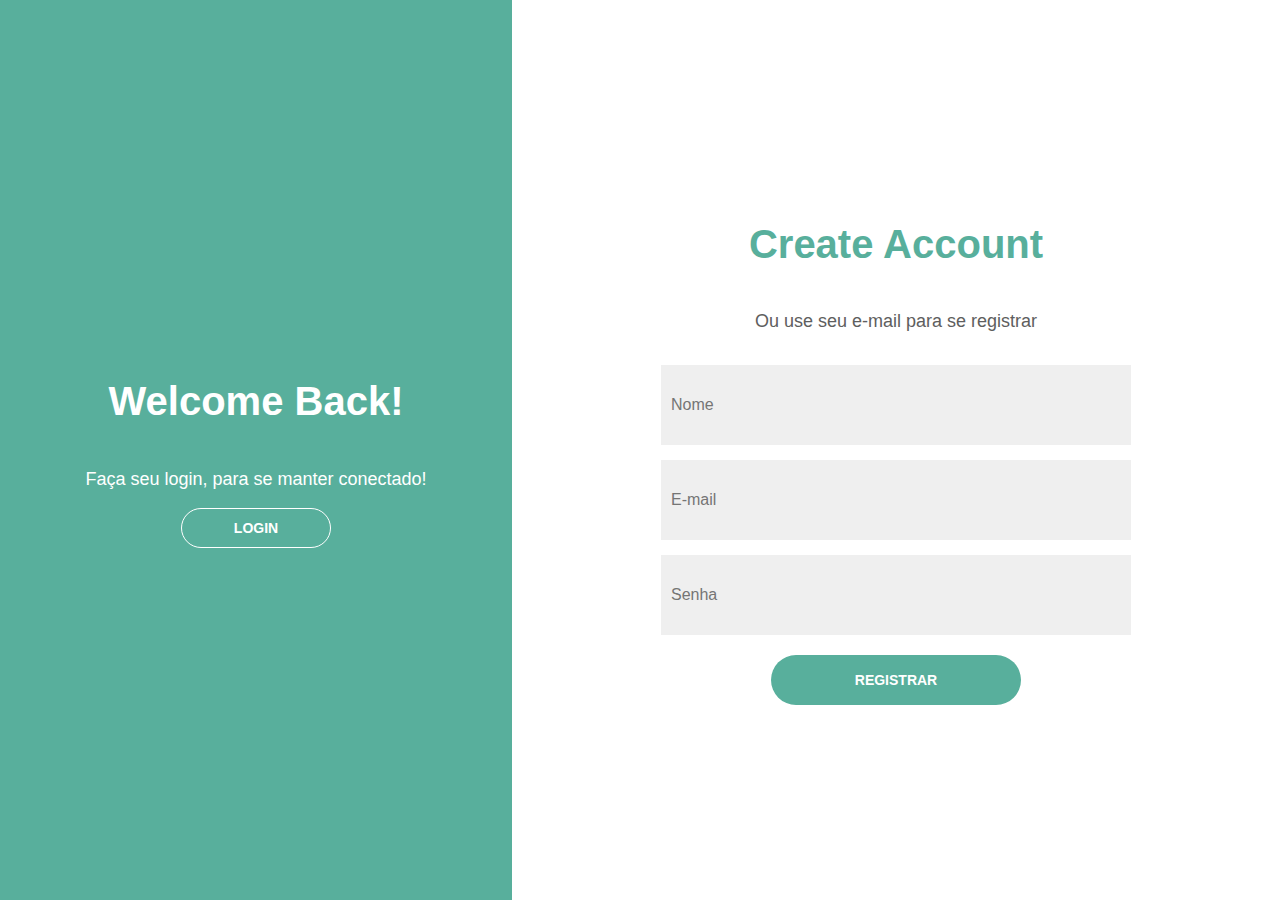
<file: index.html>
<!DOCTYPE html>
<html lang="en">
<head>
    <link rel="stylesheet" href="style.css">
    <meta charset="UTF-8">
    <meta name="viewport" content="width=device-width, initial-scale=1.0">
    <title>Document</title>
</head>
<body>
    <div class="container">
        <div class="esquerda">
            <h1>Welcome Back!</h1>
            <p>Faça seu login, para se manter conectado!</p>
            <a href="./login/index.html">
                <button>LOGIN</button>
            </a>
        </div>
        <div class="direita">
            <div class="card">
                <div class="topo">
                    <h1>Create Account</h1>
                </div>
                <div class="meio">
                    <p>Ou use seu e-mail para se registrar</p>
                    <input type="text" placeholder="Nome">
                    <input type="email" name="" id="" placeholder="E-mail">
                    <input type="password" name="" id="" placeholder="Senha">
                </div>
                <div class="fim">
                    <button>REGISTRAR</button>
                </div>
            </div>
        </div>
    </div>
</body>
</html>
</file>
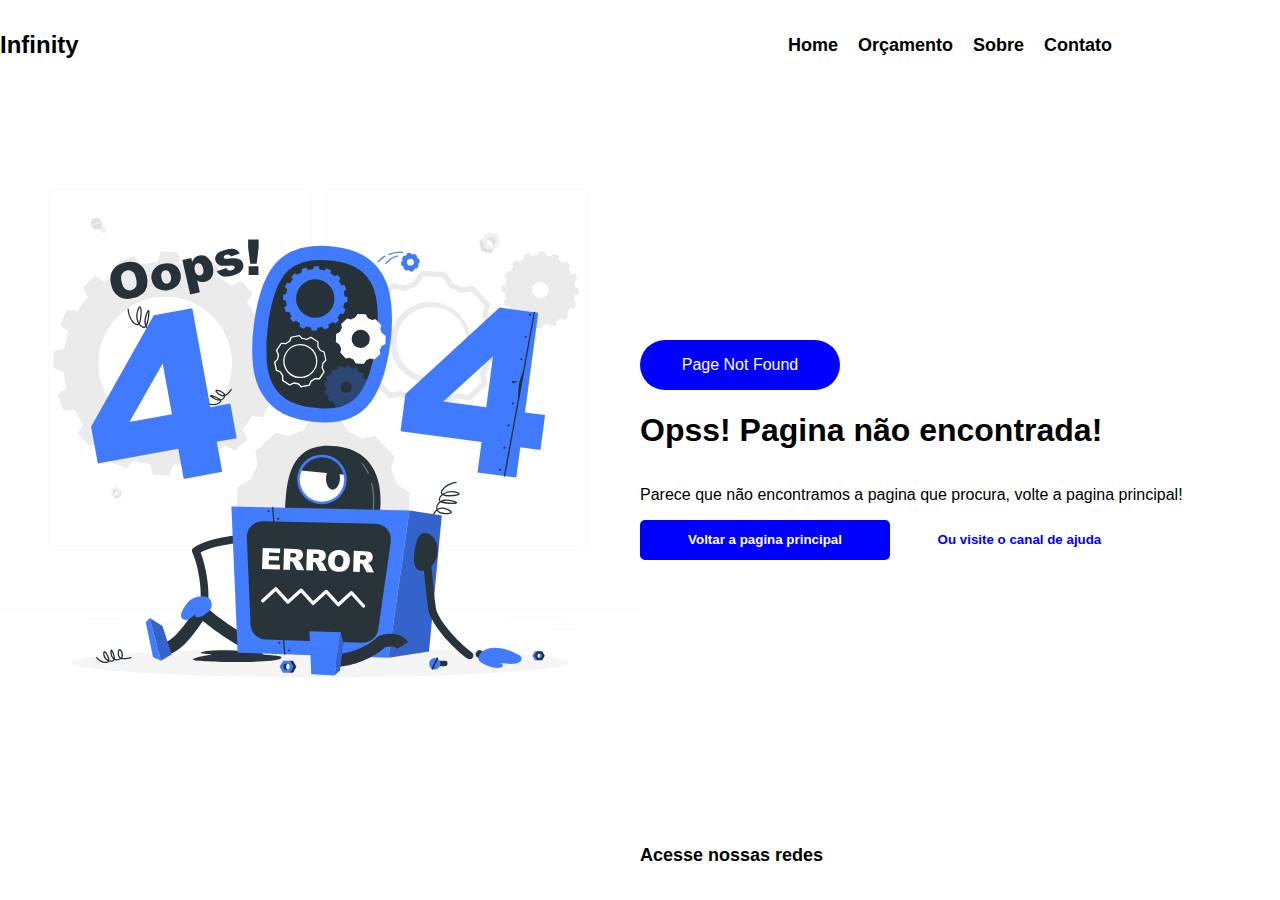
<file: 404/index.html>
<!DOCTYPE html>
<html lang="en">
<head>
    <link rel="stylesheet" href="https://cdnjs.cloudflare.com/ajax/libs/font-awesome/6.6.0/css/all.min.css" integrity="sha512-Kc323vGBEqzTmouAECnVceyQqyqdsSiqLQISBL29aUW4U/M7pSPA/gEUZQqv1cwx4OnYxTxve5UMg5GT6L4JJg==" crossorigin="anonymous" referrerpolicy="no-referrer" />
    <link rel="stylesheet" href="style.css">
    <meta charset="UTF-8">
    <meta name="viewport" content="width=device-width, initial-scale=1.0">
    <title>Document</title>
</head>
<body>
    <div class="container">
        <div class="topo">
            <div class="esquerda">
                <h2>Infinity</h2>
            </div>
            <div class="direita">
                <div class="menu">
                    <a href="">Home</a>
                    <a href="">Orçamento</a>
                    <a href="">Sobre</a>
                    <a href="">Contato</a>
                </div>
                <div class="icone">
                    <i class="fa-solid fa-magnifying-glass"></i>
                </div>
            </div>
        </div>
        <div class="meio">
            <div class="esquerda">
                <img width="650px" src="../404/images/oops-404-error-with-a-broken-robot-animate.svg" alt="">
            </div>
            <div class="direita">
                <div class="info">
                    <p>Page Not Found</p>
                </div>
                <h1>Opss! Pagina não encontrada!</h1>
                <p>Parece que não encontramos a pagina que procura, volte a pagina principal!</p>
                <div class="btns">
                    <button id="btn-1">Voltar a pagina principal</button>
                    <button id="btn-2">Ou visite o canal de ajuda</button>
                </div>
            </div>
        </div>
        <div class="fim">
            <div class="redes">
                <div class="texto">
                    <p>Acesse nossas redes</p>
                </div>
                <div class="icone">
                    <a href="https://pt-br.facebook.com/">
                        <i class="fa-brands fa-facebook"></i>
                    </a>
                    <a href="https://www.instagram.com/">
                        <i class="fa-brands fa-instagram"></i>
                    </a>
                    <a href="https://web.whatsapp.com/">
                        <i class="fa-brands fa-whatsapp"></i>
                    </a>
                    
                </div>
            </div>
        </div>
    </div>
</body>
</html>
</file>
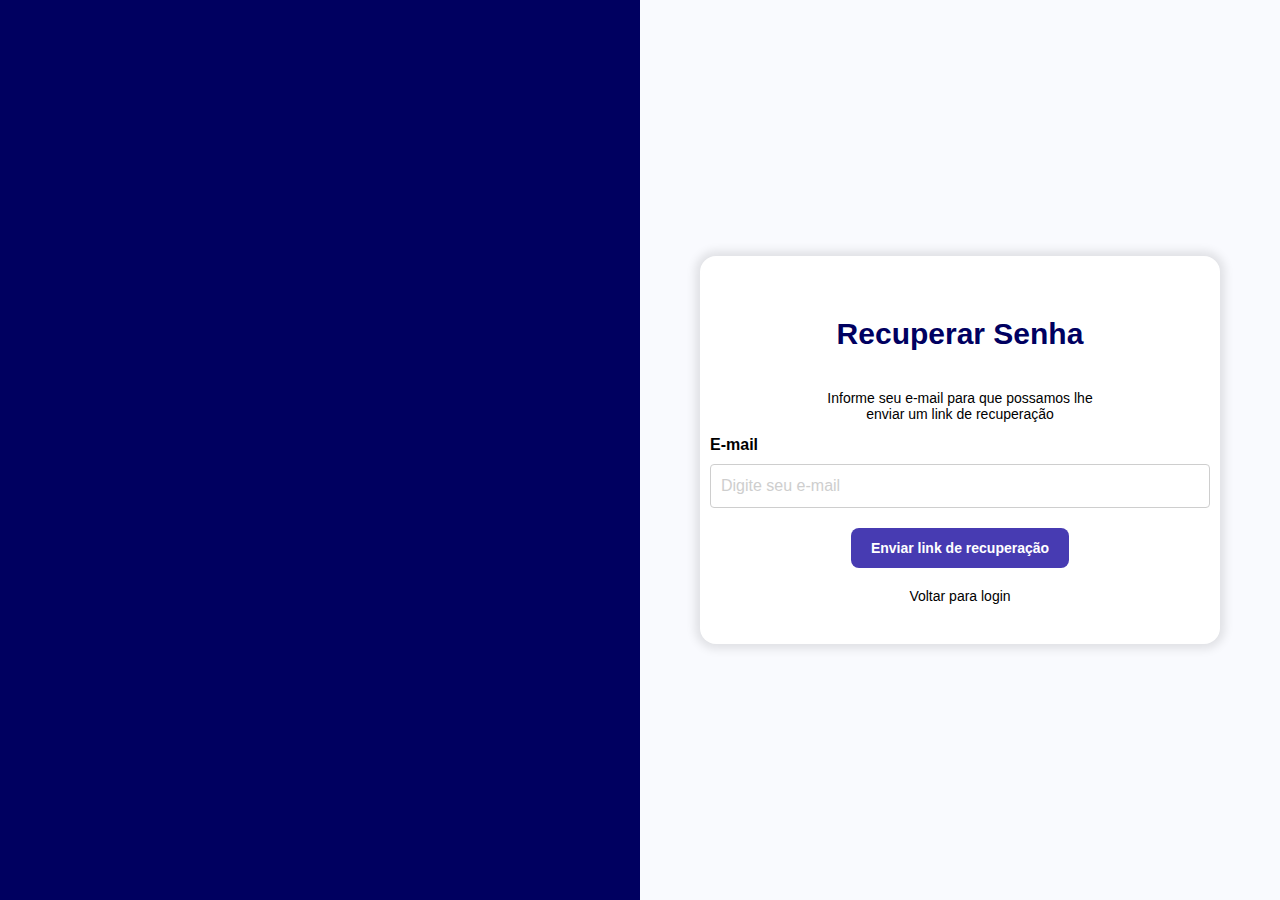
<file: recover/index.html>
<!DOCTYPE html>
<html lang="en">
<head>
    <meta charset="UTF-8">
    <link rel="stylesheet" href="style.css">
    <meta name="viewport" content="width=device-width, initial-scale=1.0">
    <title>Document</title>
</head>
<body>
    <div class="container">
        <div class="esquerda">

        </div>
        <div class="direita">
            <div class="card">
                <div class="topo">
                    <h1>Recuperar Senha</h1>
                    <p>Informe seu e-mail para que possamos lhe <br /> enviar um link de recuperação</p>
                </div>
                <div class="meio">
                    <label for="email">E-mail</label>
                    <input type="email" name="email" id="email" placeholder="Digite seu e-mail">
                </div>
                <div class="fim">
                    <button>Enviar link de recuperação</button>
                    <a href="">Voltar para login</a>
                </div>
            </div>
        </div>
    </div>
</body>
</html>
</file>
<file: style.css>
body{
    margin: 0;
    padding: 0;
    font-family: Arial, Helvetica, sans-serif;
}

.container{
    width: 100%;
    height: 100vh;
    display: flex;
}

.esquerda{
    width: 40%;
    height: 100%;
    display: flex;
    justify-content: center;
    align-items: center;
    flex-direction: column;
    background-color: #58af9c;
    color: white;

}

.esquerda h1{
    font-size: 40px;
    }

.esquerda p{
    font-size: 18px;
}

.esquerda button{
    width: 150px;
    height: 40px;
    color: white;
    background: none;
    border: 1px solid white;
    border-radius: 20px;
    font-size: 14px;
    font-weight: bold;
}

.direita{
    width: 60%;
    height: 100%;
    display: flex;
    justify-content: center;
    align-items: center;
}

.direita .card{
    display: flex;
    align-items: center;
    justify-content: center;
    flex-direction: column;
}

.direita .card .meio{
    display: flex;
    flex-direction: column;
    gap: 15px;
    align-items: center;
}
.direita .card h1{
    font-size: 40px;
    color: #58af9c;
}

.direita .card p{
    font-size: 18px;
    color: #5e5e5e;
}

.direita .meio input{
    width: 450px;
    height: 60px;
    border: none;
    background-color: #efefef;
    padding: 10px;
    font-size: 16px;
    outline: none;
}

.direita .meio input:focus{
    border: 1px solid #58af9c;
    transition: all ease 300ms;
}

.direita .fim button{
    border: none;
    background-color: #58af9c;
    width: 250px;
    height: 50px;
    border-radius: 30px;
    margin-top: 20px;
    color: white;
    font-size: 14px;
    font-weight: bold;
}

.direita .fim button:hover{
    border: 1px solid #58af9c;
    color: #58af9c;
    background: none;
    cursor: pointer;
    transition: all ease 300ms;
}

.esquerda button:hover{
    border: 1px solid #58af9c;
    color: #58af9c;
    background-color: white;
    cursor: pointer;
    transition: all ease 300ms;
}

.direita .fim button:active{
    background-color: #58af9c;
    color: white;
}
.esquerda button:active{
    background-color: #58af9c;
    color: white;
    border: 1px solid white;
}

/*responsividade*/

@media (
    max-width:640px
) {
    .container .esquerda{
        display: none;
    }

    .container .direita{
        width: 100%;
    }

    .container .direita .card .meio input{
        width: 90%;
    }

    .container .direita .card .topo h1{
        font-size: 30px;
    }
}
</file>
<file: 404/style.css>
body{
    font-family: Arial, Helvetica, sans-serif;
    margin: 0;
    padding: 0;
}

.container{
    width: 100%;
    height: 100vh;
}

.container .topo{
    width: 100%;
    height: 10%;
    display: flex
}

.container .topo .esquerda{
    width: 50%;
    height: 100%;
    display: flex;
    align-items: center;
   
}

.container .topo .direita{
    width: 50%;
    height: 100%;
    display: flex;
    justify-content: center;
    align-items: center;
}

.container .topo .direita .menu{
    display: flex;
    gap: 20px;
}

.container .topo .direita .icone{
    font-size: 20px;
    padding-left: 20px;
}

.container .topo .direita .menu a{
    text-decoration: none;
    font-weight: bold;
    font-size: 18px;
    color: black;
    
}

.container .meio{
    width: 100%;
    height: 80%;
    display: flex;
}

.container .meio .esquerda{
    width: 50%;
    height: 100%;
    display: flex;
    justify-content: center;
    align-items: center;
}

.container .meio .direita{
    width: 50%;
    height: 100%;
    display: flex;
    justify-content: center;
    flex-direction: column;
}

.container .direita .info{
    width: 200px;
    height: 50px;
    background-color: blue;
    color: white;
    border-radius: 30px;
    display: flex;
    justify-content: center;
    align-items: center;
}


#btn-1{
    width: 250px;
    height: 40px;
    background-color: blue;
    color: white;
    font-weight: bold;
    border: none;
    border-radius: 5px;
}

#btn-1:hover{
    cursor: pointer;
    background-color: rgb(12, 2, 79);
    transition: all 300ms ease;
}

#btn-2{
    width: 250px;
    height: 40px;
    color: blue;
    font-weight: bold;
    border: none;
    border-radius: 5px;
    background: none;
    transition: all 300ms ease;
}

#btn-2:hover{
    cursor: pointer;
    border: 1px solid blue;
}


.container .fim{
    width: 100%;
    height: 10%;
    display: flex;
    justify-content: end;
}

.container .fim .redes{
    width: 50%;
    height: 100%;
    display: flex;
    justify-content: space-between;
    align-items: center;
}

.container .fim .redes .texto p{
    font-weight: bold;
    font-size: 18px;
}

.container .fim .redes .icone{
    padding-right: 10px;
    font-size: 20px;
    display: flex;
    gap: 10px;
}

.container .fim .redes .icone a{
    text-decoration: none;
    color: black;
}


/*responsividade*/

@media (max-width: 640px
) {

    .container .topo{
        display: none;
    }

    .container .meio .esquerda{
        display: none;
    }

    .container .meio .direita{
        width: 70%;
        display: flex;
        align-items: center;
        justify-content: center;
    }
  
    .container .meio{
       display: flex;
       align-items: center;
       justify-content: center;
    }

    .container .fim{
        width: 100%;
    }

    .container .fim .redes{
        width: 100%;
        padding left: 20px;
        padding-right: 20px;
    }
    /*.container .meio .esquerda{
        display: none;
    }    
    .container .meio .direita{
        width: 100%;
    }
    .container .topo{
        display: none;
    }
    .container .fim{
        display: flex;
        align-items: center;
        justify-content: center;
        width: 100%;
    }
    */
}
</file>
<file: recover/style.css>
body{
    font-family: Arial, Helvetica, sans-serif;
    padding: 0;
    margin: 0;
    box-sizing: border-box;
}

.container{
    width: 100%;
    height: 100vh;
    display: flex;
}

.container .esquerda{
    width: 50%;
    height: 100%;
    background-color: #000060;
}

.container .direita{
    width: 50%;
    height: 100%;
    background-color: #f9fafe;
    display: flex;
    justify-content: center;
    align-items: center;
    text-align: center;
}

.container .direita .card{
    background-color: white;
    padding: 40px 10px;
    box-shadow: 0 0 10px 5px rgba(0, 0, 0, 0.1);
    border-radius: 16px;
    min-width: 500px;
}

.container .direita .card .topo{
    display: flex;
    flex-direction: column;
    gap: 5px;
}

.container .direita .card .topo h1{
    color: #000060;
    font-size: 30px;
}

.container .direita .card .topo p{
    font-size: 14px;
}

.container .direita .card .meio{
    display: flex;
    flex-direction: column;
    text-align: left;
    gap: 10px;
}

.container .direita .card .meio label{
    font-weight: bold;
}

.container .direita .card .meio input{
    padding: 12px 10px;
    border-radius: 4px;
    border: 1px solid #cecece;
    font-size: 16px;
    outline: none; 
}

.container .direita .card .meio input:focus{
    border: 2px solid blue;
}

.container .direita .card .meio input::placeholder{
    color: #cecece;
}

.container .direita .card .fim{
    margin-top: 20px;
    display: flex;
    flex-direction: column;
    align-items: center;
    gap: 20px;
}

.container .direita .card .fim button{
    background-color: #473bb2;
    color: white;
    padding: 12px 20px;
    border-radius: 8px;
    font-size: 14px;
    font-weight: bold;
    border: none;
}

.container .direita .card .fim a{
    text-decoration: none;
    font-size: 14px;
    color: black;
}

/*responsividade*/

@media (max-width:640px
) {

    .container .esquerda{
        display: none;
    }

    .container .direita{
        width: 100%;
    }

    .container .direita .card{
        min-width: 0;
        width: 80%;
    }
    /*
   .container .esquerda{
    display: none;
   }

   .container .direita{
    width: 100%;
    display: flex;
    align-items: center;
    justify-content: center;
   }
    */
}
</file>
